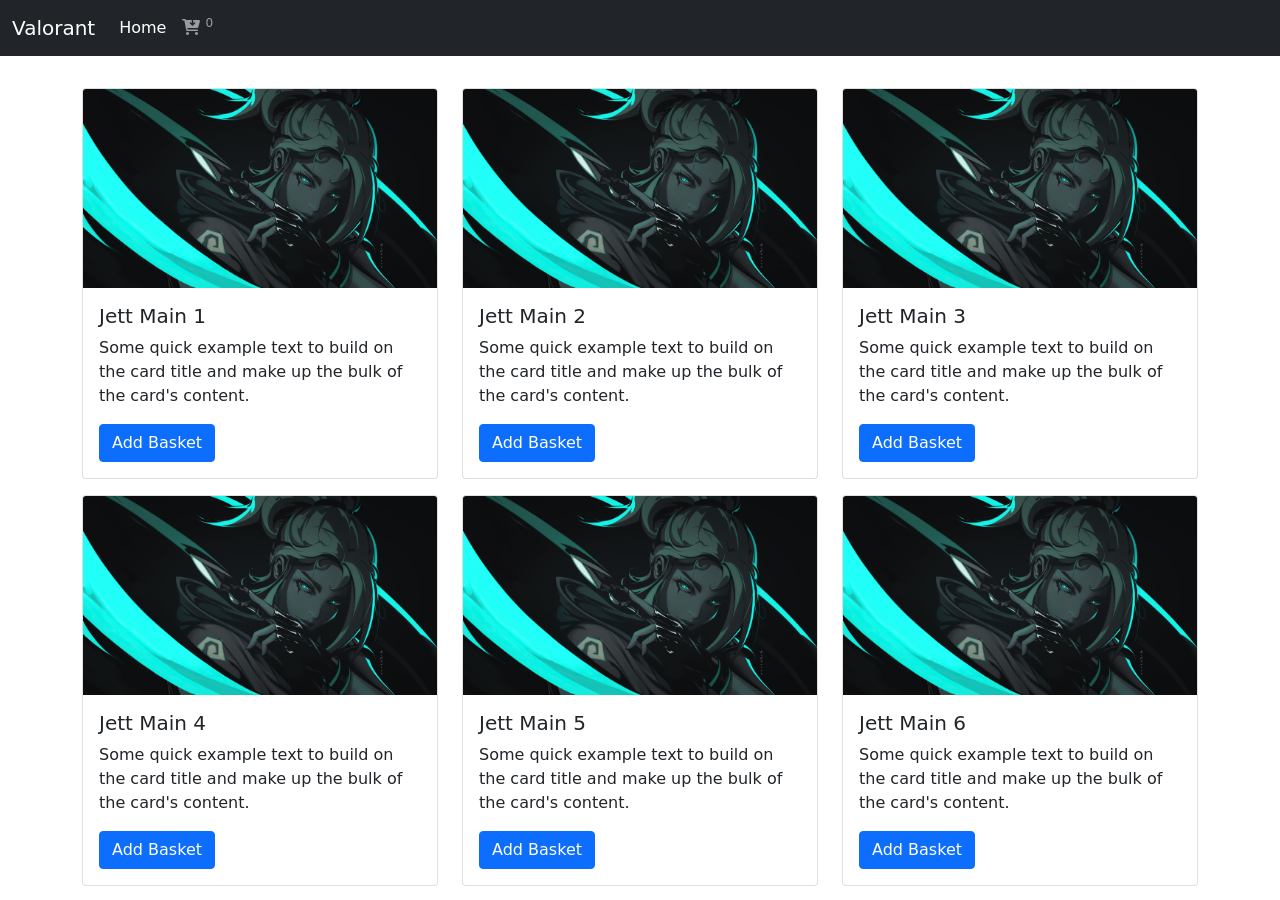
<file: JS BASKET/index.html>
<!DOCTYPE html>
<html lang="en">
<head>
    <meta charset="UTF-8">
    <meta http-equiv="X-UA-Compatible" content="IE=edge">
    <meta name="viewport" content="width=device-width, initial-scale=1.0">
    <title>Document</title>
    <link rel="stylesheet" href="style.css">
    <link rel="stylesheet" href="style.scss">
    <link rel="stylesheet" href="bootstrap.css">
    <link rel="stylesheet" href="https://cdnjs.cloudflare.com/ajax/libs/font-awesome/6.0.0/css/all.min.css">
</head>
<body>
    
    <nav class="navbar navbar-expand-lg navbar-dark bg-dark sticky-top">
        <div class="container-fluid">
          <a class="navbar-brand" href="#">Valorant</a>
          <button class="navbar-toggler" type="button" data-bs-toggle="collapse" data-bs-target="#navbarNav" aria-controls="navbarNav" aria-expanded="false" aria-label="Toggle navigation">
            <span class="navbar-toggler-icon"></span>
          </button>
          <div class="collapse navbar-collapse" id="navbarNav">
            <ul class="navbar-nav">
              <li class="nav-item">
                <a class="nav-link active" aria-current="page" href="#">Home</a>
              </li>
              
              <li class="nav-item  ">
                <a class="nav-link" href="basket.html">
                    <i class="fa-solid fa-cart-arrow-down"></i>
                    <sup id="ProCount">0</sup>
                </a>
              </li>
            
            </ul>
          </div>
        </div>
      </nav>


     <div class="container">
         <div class="row mt-3">
             <div class="col-lg-4 mt-3">
                <div class="card" data-id="1">
                    <img src="./images/get_image_large.jpg" class="card-img-top" >
                    <div class="card-body">
                      <h5 class="card-title">Jett Main 1</h5>
                      <p class="card-text">Some quick example text to build on the card title and make up the bulk of the card's content.</p>
                      <a href="#" class="btn btn-primary addBasket">Add Basket</a>
                    </div>
                  </div>
             </div>
             <div class="col-lg-4 mt-3">
                <div class="card" data-id="2">
                    <img src="./images/get_image_large.jpg" class="card-img-top" >
                    <div class="card-body">
                      <h5 class="card-title">Jett Main 2</h5>
                      <p class="card-text">Some quick example text to build on the card title and make up the bulk of the card's content.</p>
                      <a href="#" class="btn btn-primary addBasket">Add Basket</a>
                    </div>
                  </div>
             </div>
             <div class="col-lg-4 mt-3">
                <div class="card" data-id="3">
                    <img src="./images/get_image_large.jpg" class="card-img-top" >
                    <div class="card-body">
                      <h5 class="card-title">Jett Main 3</h5>
                      <p class="card-text">Some quick example text to build on the card title and make up the bulk of the card's content.</p>
                      <a href="#" class="btn btn-primary addBasket">Add Basket</a>
                    </div>
                  </div>
             </div>
             <div class="col-lg-4 mt-3">
                <div class="card" data-id="4">
                    <img src="./images/get_image_large.jpg" class="card-img-top" >
                    <div class="card-body">
                      <h5 class="card-title">Jett Main 4</h5>
                      <p class="card-text">Some quick example text to build on the card title and make up the bulk of the card's content.</p>
                      <a href="#" class="btn btn-primary addBasket">Add Basket</a>
                    </div>
                  </div>
             </div>
             <div class="col-lg-4 mt-3">
                <div class="card" data-id="5">
                    <img src="./images/get_image_large.jpg" class="card-img-top" >
                    <div class="card-body">
                      <h5 class="card-title">Jett Main 5</h5>
                      <p class="card-text">Some quick example text to build on the card title and make up the bulk of the card's content.</p>
                      <a href="#" class="btn btn-primary addBasket">Add Basket</a>
                    </div>
                  </div>
             </div>
             <div class="col-lg-4 mt-3">
                <div class="card" data-id="6">
                    <img src="./images/get_image_large.jpg" class="card-img-top" >
                    <div class="card-body">
                      <h5 class="card-title">Jett Main 6</h5>
                      <p class="card-text">Some quick example text to build on the card title and make up the bulk of the card's content.</p>
                      <a href="#" class="btn btn-primary addBasket">Add Basket</a>
                    </div>
                  </div>
             </div>
         </div>
     </div>



    <script src="./main.js"></script>
</body>
</html>
</file>
<file: JS BASKET/style.css>
.table img {
  width: 200px;
  height: 150px;
}

i {
  cursor: pointer;
}
/*# sourceMappingURL=style.css.map */
</file>
